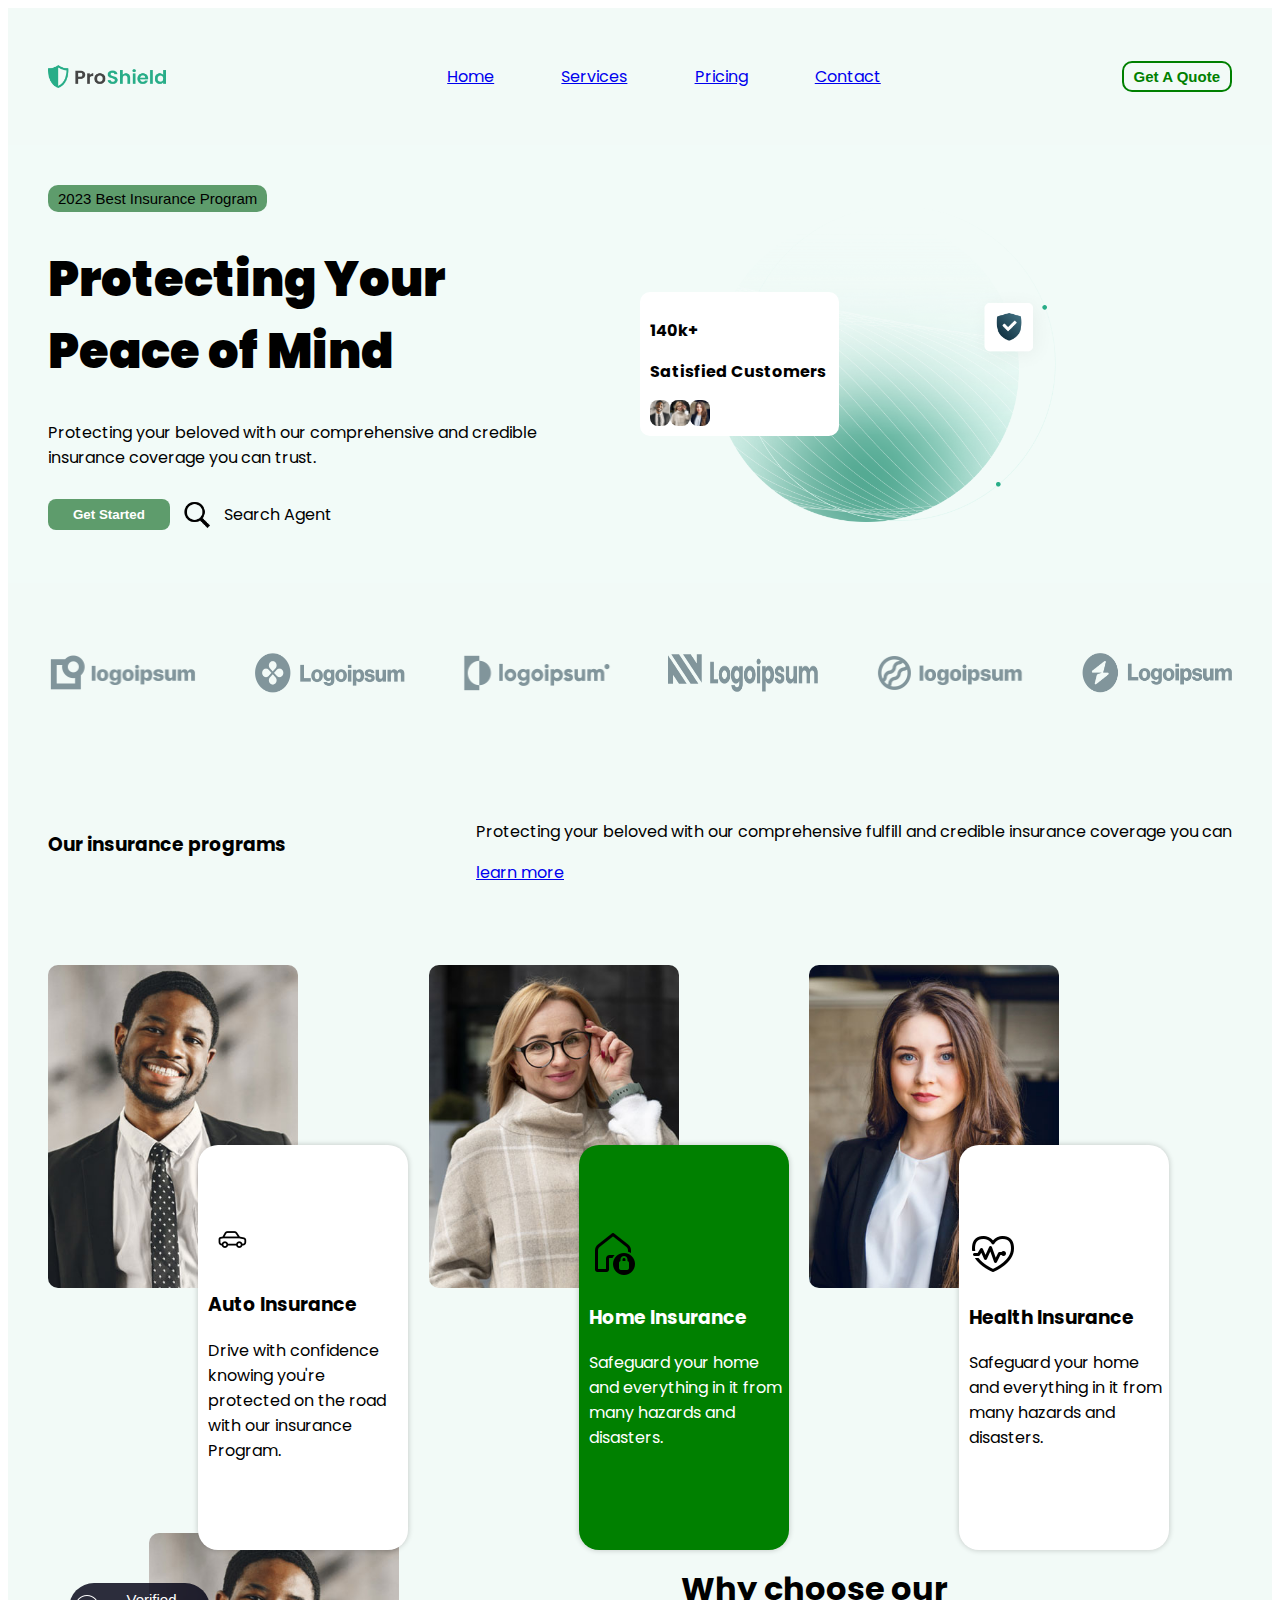
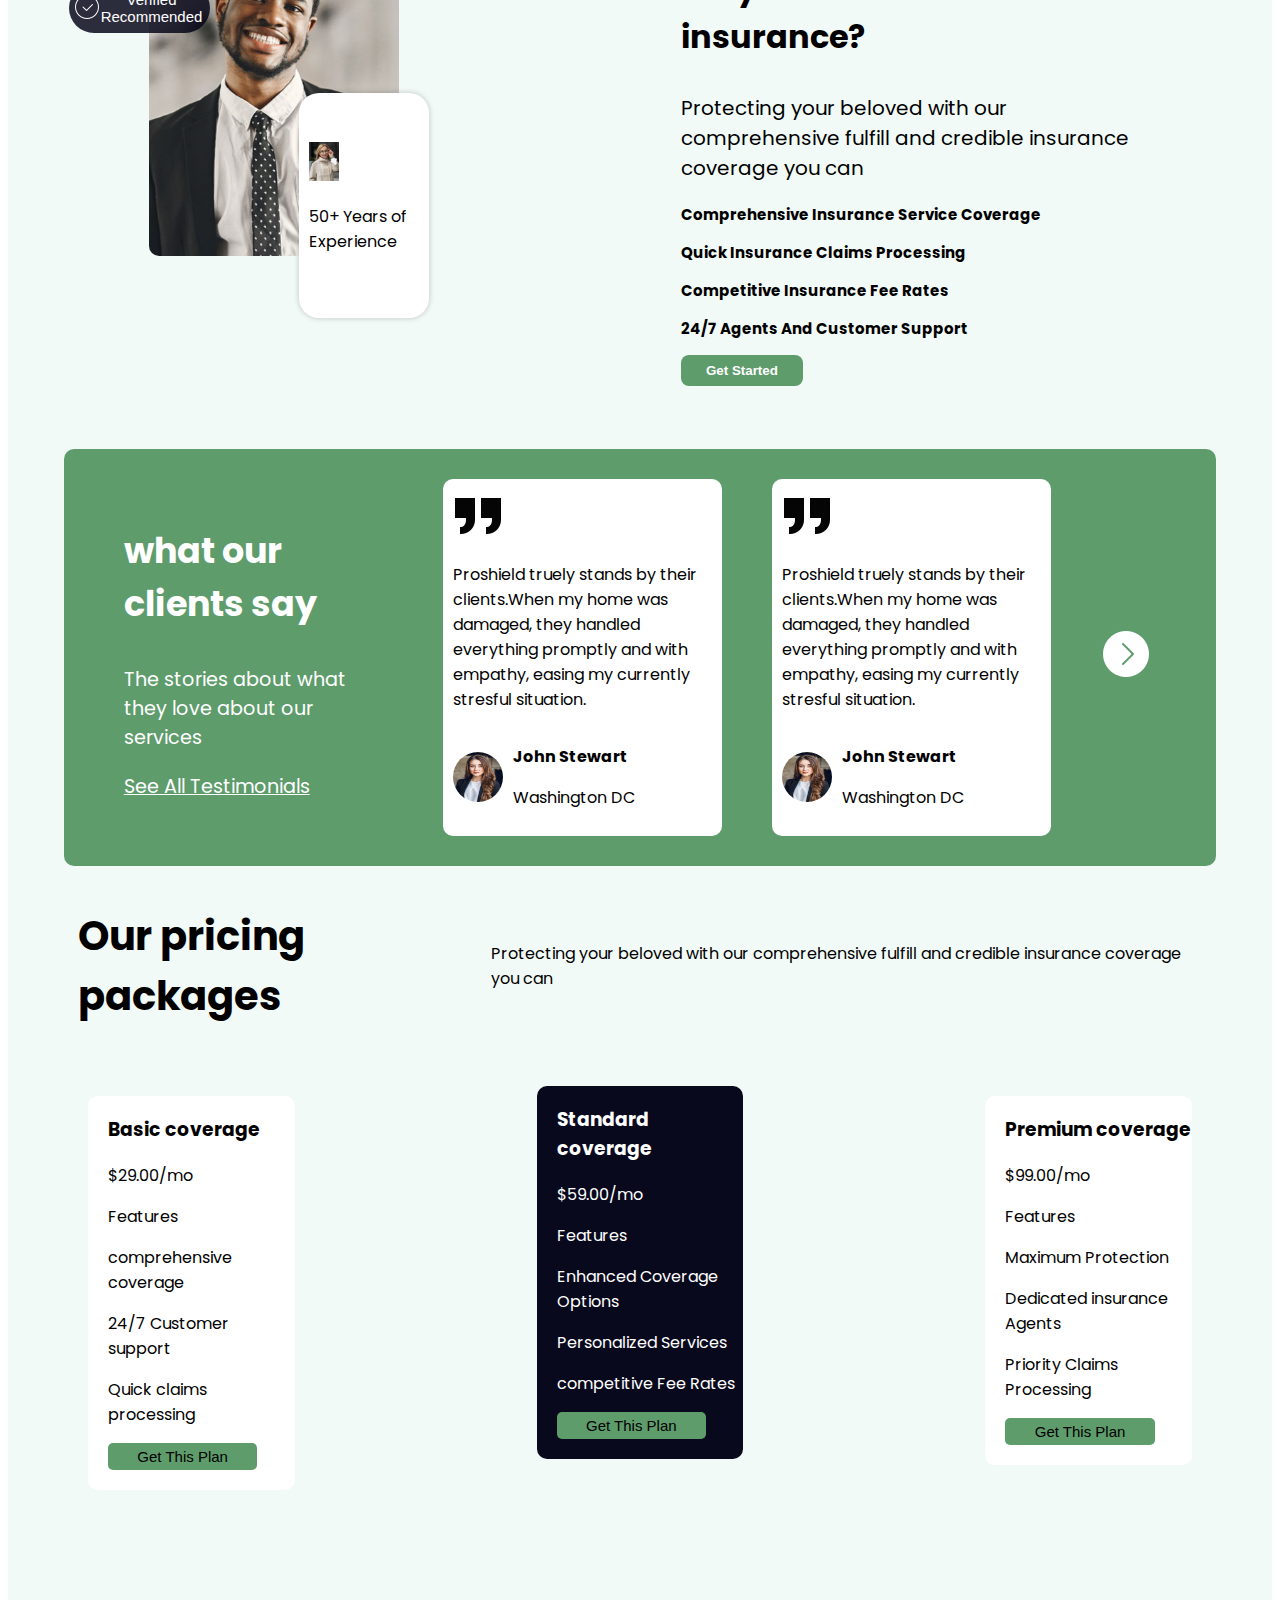
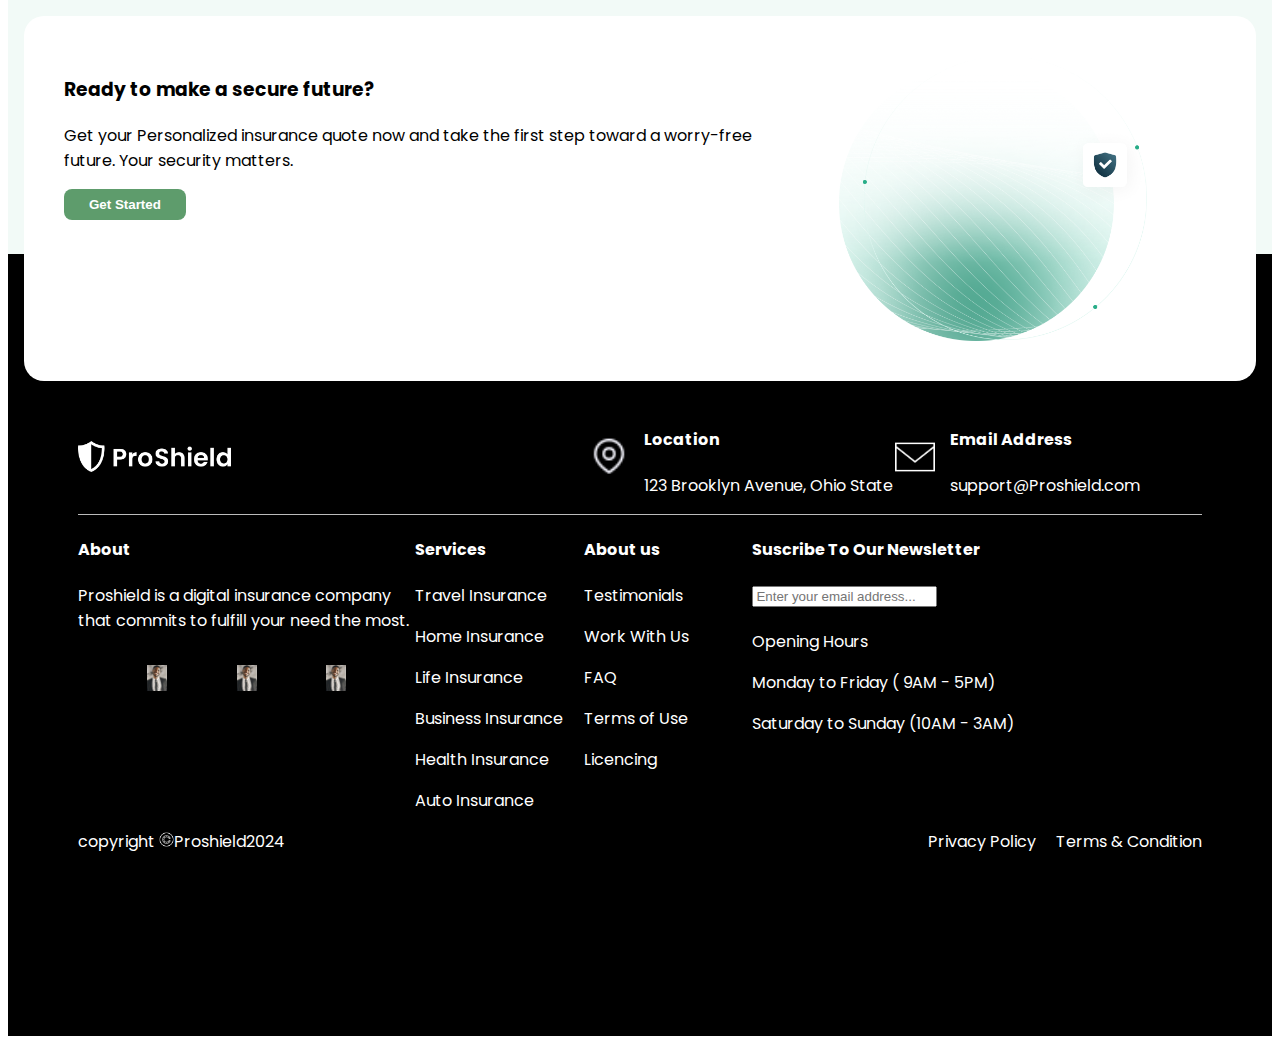
<file: index.html>
<!DOCTYPE html>
<html lang="en">
  <head>
    <meta charset="UTF-8" />
    <meta name="viewport" content="width=device-width, initial-scale=1.0" />
    <title>Proshield Insurance Company</title>
    <link rel="stylesheet" href="index.css" />
  </head>
  <body>
    <header>
      <div class="nav-container">
        <img src="/material3/proshield.png" alt="proshield icon" id="logo" />
        <nav>
          <ul class="nav-menu">
            <li><a href="#">home</a></li>
            <li><a href="#">services</a></li>
            <li><a href="#">pricing</a></li>
            <li><a href="#">contact</a></li>
          </ul>
        </nav>
        <button id="nav-button">Get A Quote</button>
      </div>
    </header>
    <main >
      <div id="main-container" >
      <div id="hero-section">
        <div id="hero-text-container">
          <button id="hero-button">2023 Best Insurance Program</button>
          <h1>Protecting Your Peace of Mind</h1>
          <p>
            Protecting your beloved with our comprehensive and credible
            insurance coverage you can trust.
          </p>
          <div id="icon-container">
            <button id="icon-button">Get Started</button>
            <img
              src="/material3/search.png"
              alt="search icon"
              width="30px"
              height="30px"
            />
            <p>Search Agent</p>
          </div>
        </div>
        <div id="image-container">
          <img src="/material3/Background1.png" alt="Background1" width="50%" />
          <div class="review-box">
            <p>140k+</p>
            <p>Satisfied Customers</p>
            <div class="flex-images">
              <img
                src="/material3/team1.jpg"
                alt="A young man "
                width="20px"
                style="border-radius: 8px"
              />
              <img
                src="/material3/team2.jpg"
                alt="A young lady"
                width="20px"
                style="border-radius: 8px"
              />
              <img
                src="/material3/team3.jpg"
                alt="A young lady"
                width="20px"
                style="border-radius: 8px"
              />
            </div>
          </div>
        </div>
      </div>
      <div id="logo-container">
        <img src="/material3/Logo 1 (1).png" alt="logo1" width="150px" />
        <img src="/material3/Logo 2.png" alt="logo2" width="150px" />
        <img src="/material3/Logo 3.png" alt="logo3" width="150px" />
        <img src="/material3/Logo 4.png" alt="logo4" width="150px" />
        <img src="/material3/Logo 5.png" alt="logo5" width="150px" />
        <img src="/material3/Logo 6.png" alt="logo6" width="150px" />
      </div>
      <div class="insurance">
        <div>
          <h3>Our insurance programs</h3>
        </div>
        <div>
          <p>
            Protecting your beloved with our comprehensive fulfill and credible
            insurance coverage you can
          </p>
          <a href="#">learn more</a>
        </div>
      </div>
      <div id="flex-card">
        <div>
          <img src="/material3/team1.jpg" alt="" width="250px" />
          <div id="auto-insurance">
            <div id="car-container">
              <img src="/material3/cars.png" alt="car" />
            </div>
            <h3>Auto Insurance</h3>
            <p>
              Drive with confidence knowing you're protected on the road with
              our insurance Program.
            </p>
          </div>
        </div>
        <div>
          <img src="/material3/team2.jpg" alt="" width="250px" />
          <div id="home-insurance">
            <div id="home-container">
              <img src="/material3/home.png" alt="home" />
            </div>
            <h3>Home Insurance</h3>
            <p>
              Safeguard your home and everything in it from many hazards and
              disasters.
            </p>
          </div>
        </div>
        <div>
          <img src="/material3/team3.jpg" alt="" width="250px" />
          <div id="health-insurance">
            <div id="health-container">
              <img src="/material3/heart.png" alt="heart" />
            </div>
            <h3>Health Insurance</h3>
            <p>
              Safeguard your home and everything in it from many hazards and
              disasters.
            </p>
          </div>
        </div>
      </div>
      <div id="page-divider"></div>
      <div id="recommendation-container">
        <div id="image-box">
          <img
            src="/material3/team1.jpg"
            alt="man"
            width="250px"
            style="border-radius: 10px"
          />
          <button id="recommendation-button">
            <div>
              <span
                ><img src="/material3/icons8-verified-24.png" alt="Verified"
              /></span>
              Verified Recommended
            </div>
          </button>
          <div id="recommendation">
            <div id="recommendation-image">
              <img src="/material3/team2.jpg" alt="man" width="30px" />
            </div>
            <p>50+ Years of Experience</p>
          </div>
        </div>
        <div id="insurance-policy">
          <h3>Why choose our insurance?</h3>
          <p>
            Protecting your beloved with our comprehensive fulfill and credible
            insurance coverage you can
          </p>
          <div id="insurance-conditions">
            <p>comprehensive insurance service coverage</p>
            <p>quick insurance claims processing</p>
            <p>competitive insurance fee rates</p>
            <p>24/7 agents and Customer support</p>
          </div>
          <button id="policy-button">Get Started</button>
        </div>
      </div>

      <div id="testimonial-container">
        <div id="testimonial">
          <div class="testimonial2">
            <h3>what our clients say</h3>
            <p>The stories about what they love about our services</p>
            <a href="#">See All Testimonials </a>
          </div>
          <div class="testimonial1">
            <img src="/material3/quotes.png" alt="" />
            <p>
              Proshield truely stands by their clients.When my home was damaged,
              they handled everything promptly and with empathy, easing my
              currently stresful situation.
            </p>
            <div class="card-container">
              <img
                src="/material3/team3.jpg"
                alt=""
                width="50px"
                height="50px"
                style="
                  border-radius: 50%;
                  align-items: center;
                  justify-content: space-between;
                "
              />
              <div class="name-container">
                <p class="client-name">John Stewart</p>
                <p>Washington DC</p>
              </div>
            </div>
          </div>
          <div class="testimonial1">
            <img src="/material3/quotes.png" alt="" />
            <p>
              Proshield truely stands by their clients.When my home was damaged,
              they handled everything promptly and with empathy, easing my
              currently stresful situation.
            </p>
            <div class="card-container">
              <img
                src="/material3/team3.jpg"
                alt=""
                width="50px"
                height="50px"
                style="
                  border-radius: 50%;
                  align-items: center;
                  justify-content: space-between;
                "
              />
              <div class="name-container">
                <p class="client-name">John Stewart</p>
                <p>Washington DC</p>
              </div>
            </div>
          </div>
        </div>
        <div id="icon-box"><img src="/material3/arrow.png" alt="" /></div>
      </div>
      <div id="packages">
        <h3>Our pricing packages</h3>
        <p>
          Protecting your beloved with our comprehensive fulfill and credible
          insurance coverage you can
        </p>
      </div>

      <div>
        <div class="packages-plan">
          <div id="basic-coverage">
            <h3>Basic coverage</h3>
            <p><span>$29.00</span>/mo</p>
            <p>Features</p>
            <p>comprehensive coverage</p>
            <p>24/7 Customer support</p>
            <p>Quick claims processing</p>
            <button>Get This Plan</button>
          </div>
          <div id="standard-coverage">
            <h3>Standard coverage</h3>
            <p><span>$59.00</span>/mo</p>
            <p>Features</p>
            <p>Enhanced Coverage Options</p>
            <p>Personalized Services</p>
            <p>competitive Fee Rates</p>
            <button>Get This Plan</button>
          </div>
          <div id="premium-coverage">
            <h3>Premium coverage</h3>
            <p><span>$99.00</span>/mo</p>
            <p>Features</p>
            <p>Maximum Protection</p>
            <p>Dedicated insurance Agents</p>
            <p>Priority Claims Processing</p>
            <button>Get This Plan</button>
          </div>
        </div>
      </div>
      <div id="guarantee">
        <div id="guarantee-container">
          <h3>Ready to make a secure future?</h3>
          <p>
            Get your Personalized insurance quote now and take the first step
            toward a worry-free future. Your security matters.
          </p>
          <button id="policy-button">Get Started</button>
        </div>
        <div id="guarantee-logo">
          <img src="/material3/Background1.png" alt="logo" width="70%" />
        </div>
      </div>
    </div>
    </div>
    </main>
    <div class="footer">
      <div id="footer-container">
        <div id="contact">
          <div id="logo">
            <img src="/material3/proshield1.png" alt="logo" width="30%" />
          </div>
          <div id="location">
            <div id="location-icon">
              <img
                src="/material3/icons8-location-24.png"
                alt="location"
                width="40px"
              />
            </div>
            <div id="address">
              <h4>Location</h4>
              <p>123 Brooklyn Avenue, Ohio State</p>
            </div>
          </div>
          <div id="email-address">
            <div id="contact-icon">
              <img
                src="/material3/icons8-email-50.png"
                alt="email"
                width="40px"
              />
            </div>
            <div id="email">
              <h4>Email Address</h4>
              <p>support@Proshield.com</p>
            </div>
          </div>
        </div>
        <div id="seperator"></div>
        <div class="details">
          <div id="about">
            <h4>About</h4>
            <p>
              Proshield is a digital insurance company that commits to fulfill
              your need the most.
            </p>

            <div class="social-icon">
              <p><img src="/material3/team1.jpg" alt="" width="20px" /></p>
              <p><img src="/material3/team1.jpg" alt="" width="20px" /></p>
              <p><img src="/material3/team1.jpg" alt="" width="20px" /></p>
            </div>
          </div>
          <div id="services">
            <h4>Services</h4>
            <p>Travel Insurance</p>
            <p>Home Insurance</p>
            <p>Life Insurance</p>
            <p>Business Insurance</p>
            <p>Health Insurance</p>
            <p>Auto Insurance</p>
          </div>
          <div id="navigators">
            <h4>About us</h4>
            <p>Testimonials</p>
            <p>Work With Us</p>
            <p>FAQ</p>
            <p>Terms of Use</p>
            <p>Licencing</p>
          </div>
          <div class="form">
            <h4>Suscribe To Our Newsletter</h4>
            <form action="" style="height: 30px">
              <input type="text" placeholder="Enter your email address..." />
            </form>
            <p>Opening Hours</p>
            <p>Monday to Friday ( 9AM - 5PM)</p>
            <p>Saturday to Sunday (10AM - 3AM)</p>
          </div>
        </div>
        <div class="copyright-container">
          <div id="copyright">
            copyright
            <span
              ><img
                src="/material3/icons8-copyright-50.png"
                alt="copyright"
                width="15px"
              />Proshield2024</span
            >
          </div>
          <div id="privacy-policy">
            Privacy Policy<span id="divider"></span>Terms & Condition
          </div>
        </div>
      </div>
    </div>
  </body>
</html>
</file>
<file: index.css>
@import url('https://fonts.googleapis.com/css?family=Poppins'); 


body {
  font-family: 'Poppins', serif;
}
header {
  /* background-image: linear-gradient( #50a557d2, white); */
  background-color: #f2faf7;
  padding: 40px;
}

.nav-container {
  display: flex;
  align-items: center;
  justify-content: space-between;
  max-width: 80rem;
  margin: auto;
}

.nav-container >#logo  {
  width: 10%;
}

nav {
  width: 40%;
}

#nav-button {
  background: none;
  border: 2px solid green;
  font-size: 15px;
  padding: 5px 10px 5px 10px;
  border-radius: 10px;
  color: green;
  font-weight: bold;
}

.nav-menu {
  display: flex;
  justify-content: space-between;
}

ul {
  list-style-type: none;
  text-transform: capitalize;
  color: black;
}

#hero-button {
  border-radius: 10px;
  border: none;
  font-size: 15px;
  padding: 5px 10px 5px 10px;
  background-color: #5e9c6c;
}
.
.insurance > div > h3 {
  font-size: 2.5em;
  font-weight: 1000;
}

#hero-section {
  display: flex;
  align-items: center;
  background-color: #f2fbf8;
  padding: 40px;
}

#hero-text-container > h1 {
font-size: 3em;
font-weight: 1000;
}

#navigation-text-container {
  width: 30%;
}

#icon-container {
  display: flex;
  align-items: center;
}

#icon-button {
  color: white;
  border-radius: 8px;
  padding-left: 25px;
  padding-right: 25px;
  padding-top: 8px;
  padding-bottom: 8px;
  background-color: #5e9c6c;
  border: none;
  font-weight: bold;
}

#icon-container > img {
  padding: 12px;
}

#image-container {
  width: 90%;
  display: flex;
  flex-direction: column;
  justify-content: center;
  align-items: center;
}

#image-container > img {
  justify-items: center;
}
.review-box {
  background: white;
  padding: 10px;
  width: 14%;
  border-radius: 10px;
  font-weight: bold;
  position: absolute;
  left: 50%;
}

#flex-card {
  display: flex;
  /* justify-content: space-around; */
  justify-content: space-between;
  padding: 40px;
  width: 80%;

}

.flex-images {
  display: flex;
  border-radius: 8px;
}

#main-container {
  max-width: 80rem;
    margin: auto
  }

  #footer-container {
    max-width: 80rem;
    margin: auto

  }
  
#flex-card > div > img {
  border-radius: 10px;
}

#logo-container {
  display: flex;
  justify-content: space-between;
  margin-top: 30px;
  margin-bottom: 30px;
    padding: 40px;
}

.insurance {
  padding: 40px;

}

#auto-insurance {
  background-color: white;
  height: 45%;
  position: absolute;
  width: 200px;
  margin-top: -150px;
  margin-left: 150px;
  z-index: 2;
  border-radius: 20px;
  align-content: center;
  justify-content: center;
  padding-left: 10px;
  box-shadow: 0 0 5px 1px rgba(0, 0, 0, 0.158);
}

#home-insurance {
  background-color: green;
  color: white;
  height: 45%;
  position: absolute;
  width: 200px;
  margin-top: -150px;
  margin-left: 150px;
  z-index: 2;
  border-radius: 20px;
  align-content: center;
  justify-content: center;
  padding-left: 10px;
  box-shadow: 0 0 5px 1px rgba(0, 0, 0, 0.158);
}

#health-insurance {
  background-color: white;
  height: 45%;
  position: absolute;
  width: 200px;
  margin-top: -150px;
  margin-left: 150px;
  z-index: 2;
  border-radius: 20px;
  align-content: center;
  justify-content: center;
  padding-left: 10px;
  box-shadow: 0 0 5px 1px rgba(0, 0, 0, 0.158);
}

.insurance {
  margin-top: 30px;
  display: flex;
  align-items: center;
  justify-content: space-between;
}

div > li > a {
  color: rgb(183 224 214);
  list-style-type: none;
  text-transform: capitalize;
}

#page-divider {
  border-top: 8px solid black;
  width: 50px;
margin-left: 50%;  
margin-top: 130px ;
margin-bottom: 60px;
border-radius: 50px;
}

main {
  background: #f2faf7;
}
#recommendation-container {
  display: flex;
  justify-content: space-around;
}

#recommendation {
  background-color: rgb(255, 255, 255);
  height: 25%;
  position: absolute;
  width: 120px;
  margin-top: -170px;
  margin-left: 150px;
  z-index: 2;
  border-radius: 20px;
  align-content: center;
  justify-content: center;
  padding-left: 10px;
  box-shadow: 0 0 5px 1px rgba(0, 0, 0, 0.158);
}

#recommendation-button {
  position: absolute;
  font-size: 15px;
  margin-top: 50px;
  border-radius: 40px;
  margin-left: -330px;
  width: 141px;
  background: rgba(2, 2, 20, 0.829);
  color: white;
  border: none;
  height: 50px;
}

#recommendation-button > div {
  display: flex;
  align-items: center;
  justify-content: space-between;
}

#insurance-policy {
  width: 450px;
}
#insurance-policy > h3 {
  font-size: 2rem;
}
#insurance-policy > p {
  font-size: 20px;
}
#insurance-conditions {
  font-weight: bold;
  text-transform: capitalize;
  font-size: 15px;
}
#policy-button {
  color: white;
  border-radius: 8px;
  padding-left: 25px;
  padding-right: 25px;
  padding-top: 8px;
  padding-bottom: 8px;
  background-color: #5e9c6c;
  border: none;
  font-weight: bold;
}

#testimonial-container {
  display: flex;
  align-items: center;
  background-color: #5e9c6c;
  max-width: 72rem;
  margin-left: auto;
  margin-right: auto;
  border-radius: 10px;
  justify-content: space-between;
  margin-top: 5%;
}

#testimonial {
  display: flex;
  width: 90%;
  justify-content: space-evenly;
}

.testimonial2 {
  background-color: #5e9c6c;
  align-items: center;
  color: white;
  font-size: larger;
  width: 25%;
  border-radius: 10px;
  padding: 10px;
  margin: 30px 0px 30px 0px;
}

.testimonial2 > h3 {
  font-size: 35px;
}

.testimonial2 > a {
  color: white;
}
.testimonial1 {
  background-color: white;
  width: 25%;
  border-radius: 10px;
  padding: 10px;
  margin: 30px 0px 30px 0px;
}

#icon-box {
  width: 10%;
}

.card-container {
  display: flex;
  align-items: center;
}

.client-name {
  font-weight: bold;
}
.name-container {
  margin-left: 10px;
}

#packages {
  display: flex;
  align-items: center;
  justify-content: space-between;
  padding-left: 70px;
  padding-right: 70px;
}

#packages > h3 {
  font-size: 2.5rem;
}

.packages-plan {
  display: flex;
  justify-content: space-between;
  padding-left: 10px;
  padding-right: 10px;
}

#basic-coverage {
  background-color: white;
  width: 15%;
  height: 15%;
  padding-bottom: 20px;
  margin: 30px 0 0 70px;
  padding-left: 20px;
  border-radius: 10px;
}

#standard-coverage {
  background: rgb(9, 9, 29);
  margin-top: 20px;
  width: 15%;
  height: 15%;
  border-radius: 10px;
  color: white;
  padding-left: 20px;
  padding-bottom: 20px;
}

#standard-coverage > button,
#premium-coverage > button,
#basic-coverage > button {
  width: 80%;
  background: rgb(94, 156, 108);
  border: none;
  font-size: 15px;
  border-radius: 5px;
  padding: 5px 0 5px 0;
}

#premium-coverage {
  background: white;
  width: 15%;
  height: 15%;
  padding-left: 20px;
  margin: 30px 70px 0 0;
  padding-bottom: 20px;
  border-radius: 10px;
}

#guarantee {
  background-color: white;
  display: flex;
  max-width: 72rem;
  margin-left: auto;
  margin-right: auto;
  border-radius: 20px;
  margin-bottom: -10%;
  position: relative;
  z-index: 2;
  padding: 40px;
  margin-top: 10%;
  /* padding-left: 4px;
  padding-right: 4px; */
}

#guarantee-container {
  width: 80%;
  /* padding: 40px; */
}

#guarantee-logo {
  width: 50%;
  display: flex;
  justify-content: center;
}

.footer {
  background: black;
  color: white;
  height: 70vh;
  padding-top: 12%;
  padding-left: 70px;
  padding-right: 70px;
  margin-left: 0px;
  margin-right: 0px;
}

#contact {
  display: flex;
  align-items: center;
}

#location {
  width: 30%;
  display: flex;
  align-items: center;
}

#address {
  padding-left: 15px;
}

#logo {
  width: 50%;
}

#email-address {
  width: 30%;
  display: flex;
  align-items: center;
}
#email {
  padding-left: 15px;
}

#seperator {
  border-top: 1px solid #bbb;
}

.details {
  display: flex;
}

#about {
  width: 30%;
}

.social-icon {
  display: flex;
  justify-content: space-evenly;
}

#services {
  width: 15%;
}

#navigators {
  width: 15%;
}

.form {
  width: 40%;
}

#divider {
  width: 2px;
  height: 15px;
  background-color: white;
  margin: 0 10px;
}

.copyright-container {
  display: flex;
  justify-content: space-between;
  align-content: center;
}
</file>
